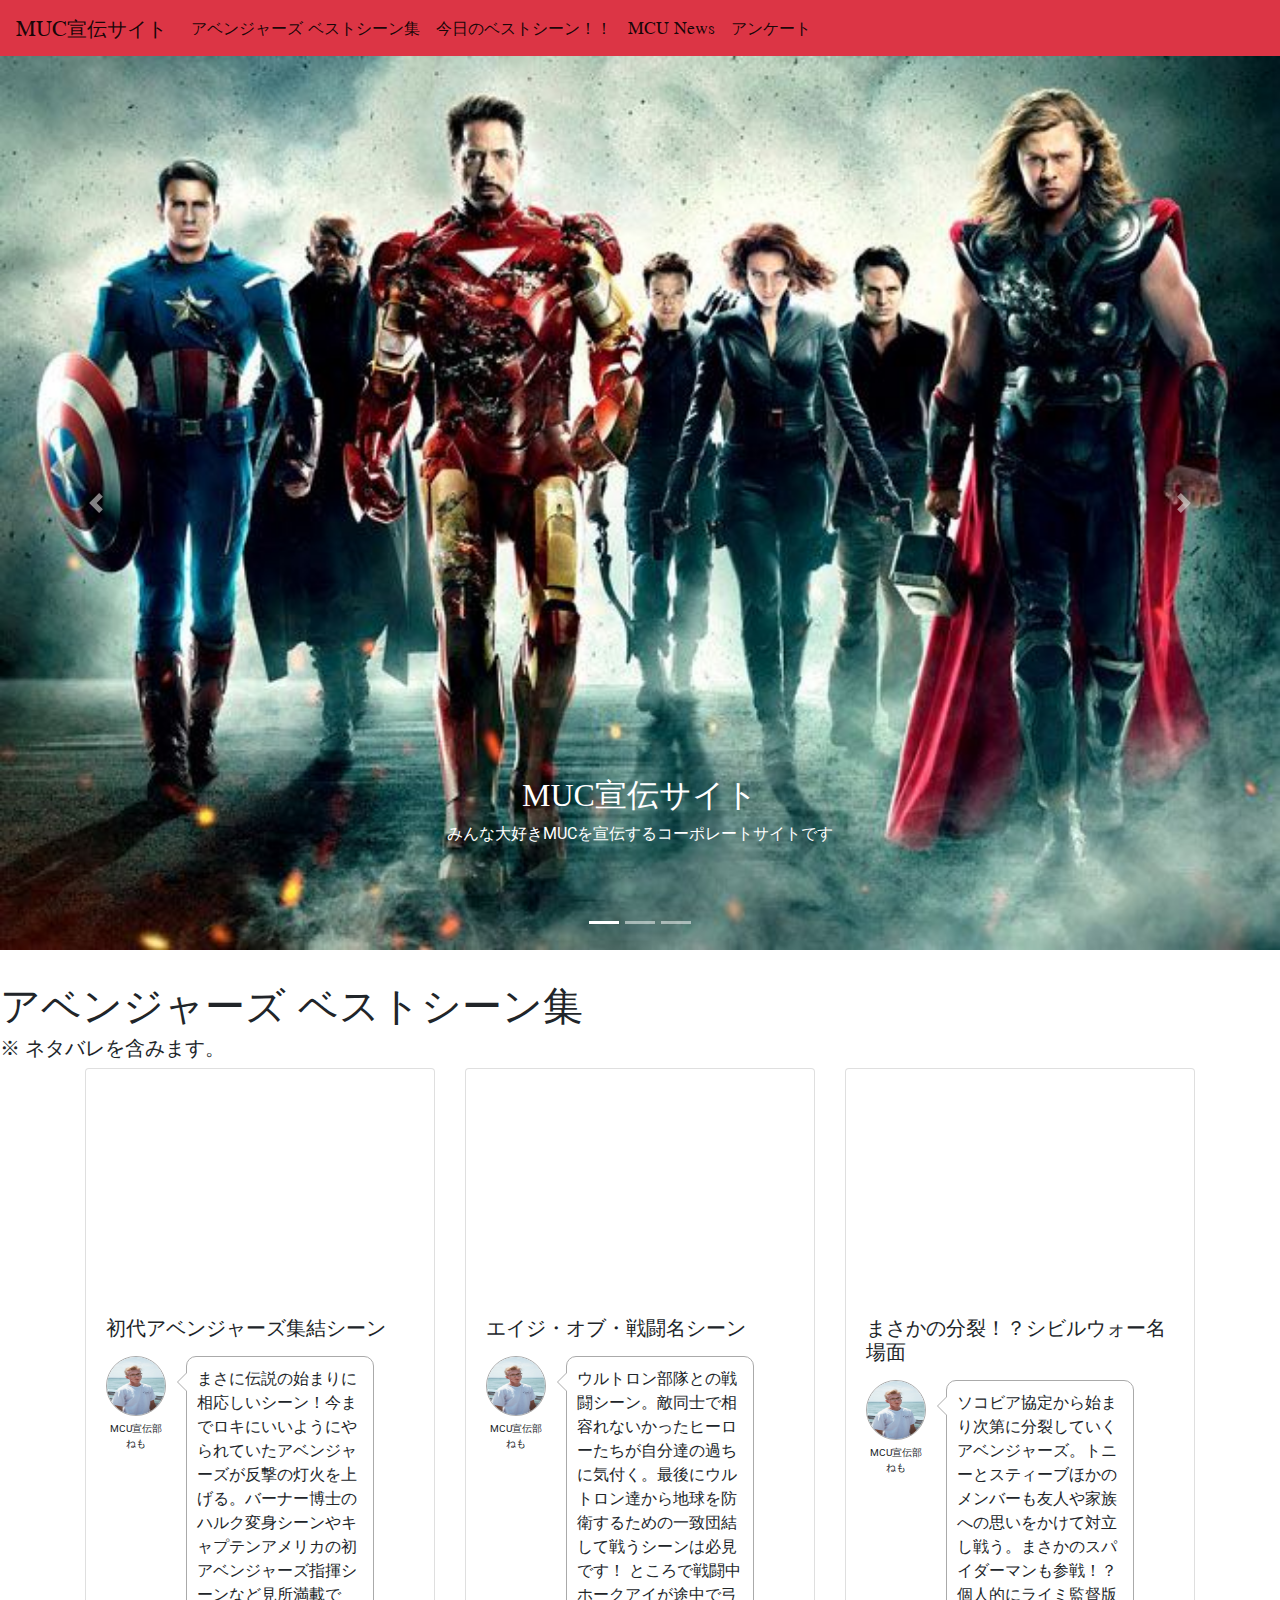
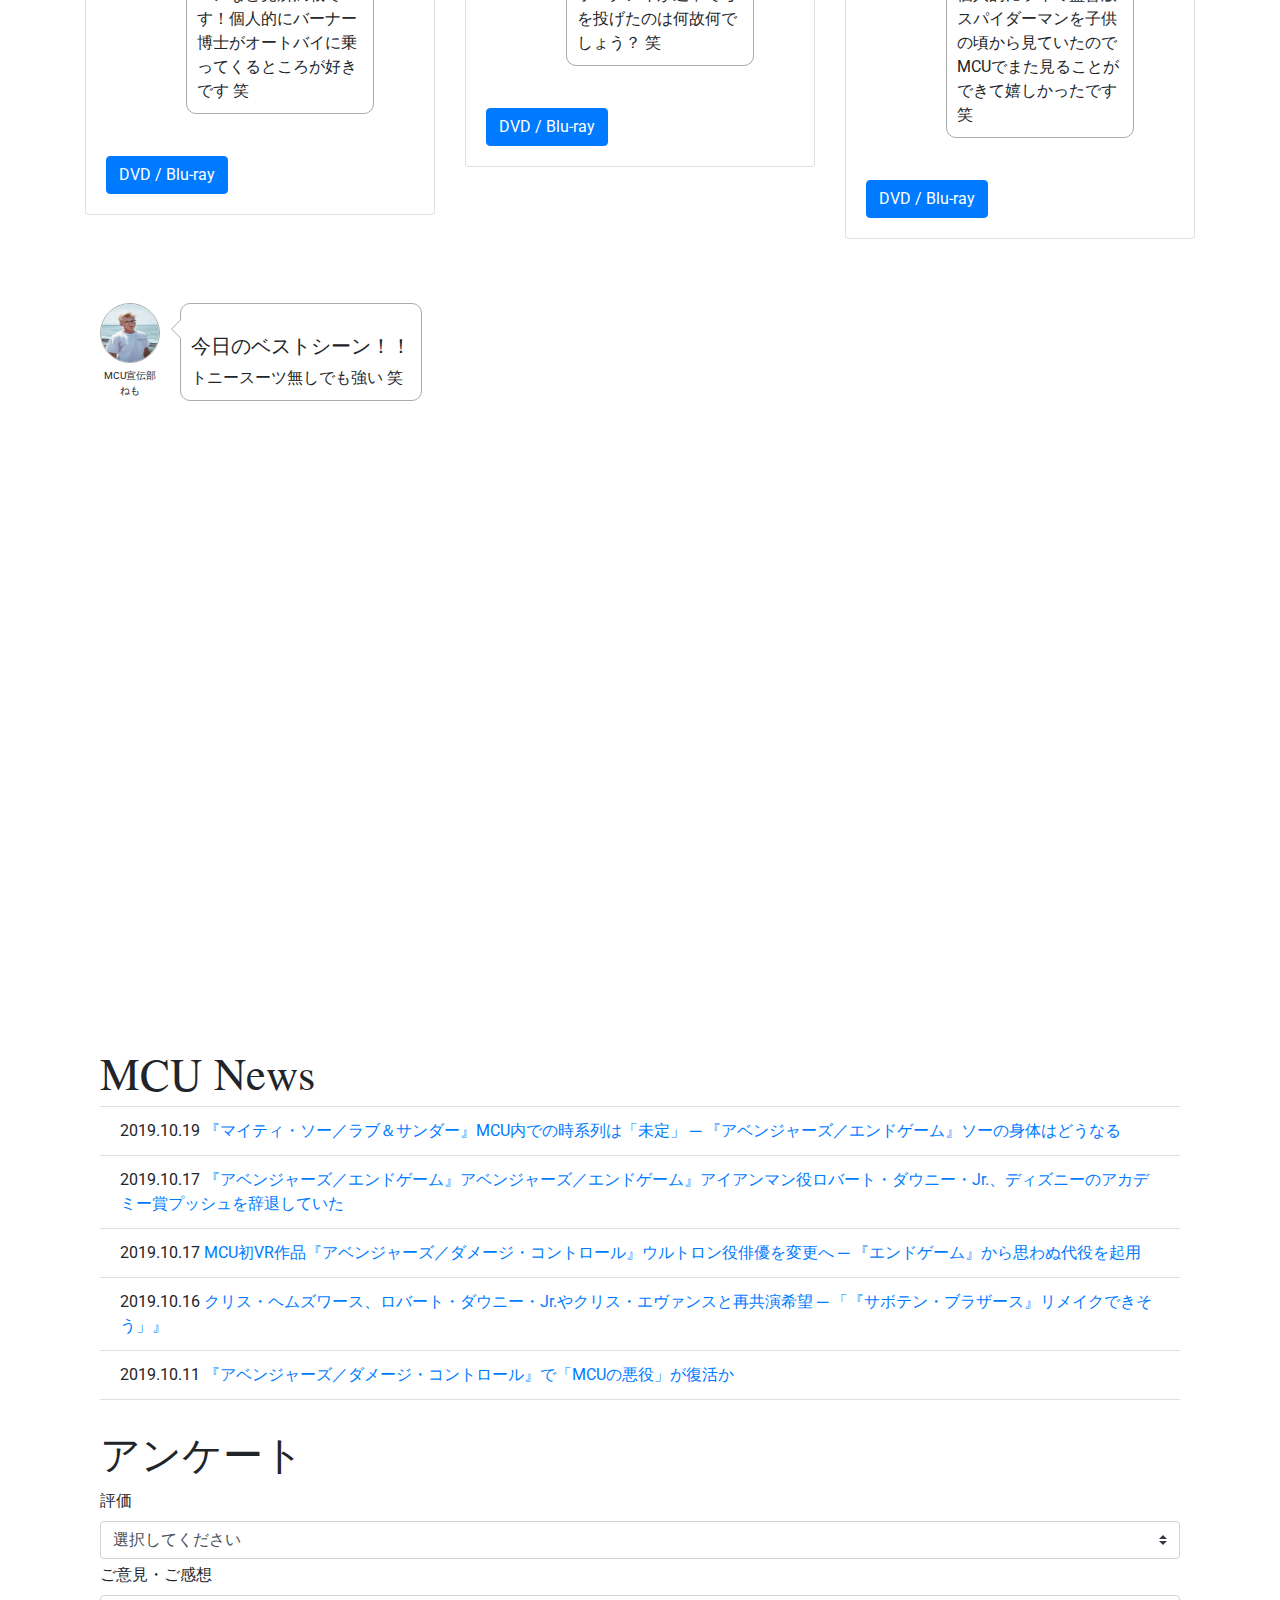
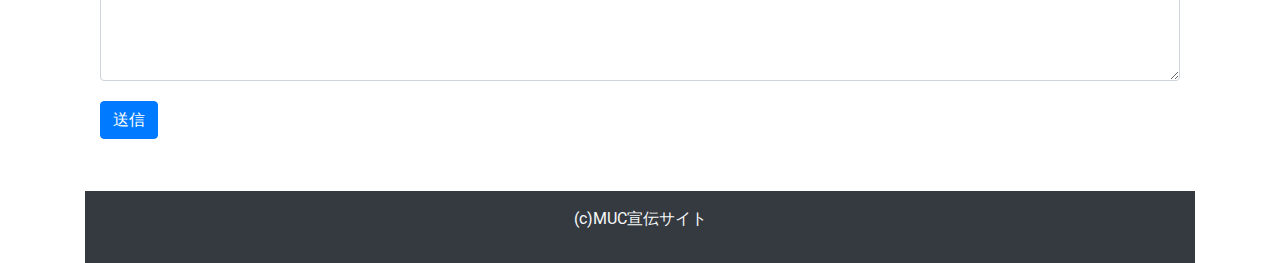
<file: bootstrap2/index.html>
<!doctype html>
<html lang="ja">
  <head>
    <!-- Required meta tags -->
    <meta charset="utf-8">
    <meta name="viewport" content="width=device-width, initial-scale=1, shrink-to-fit=no">
    <link href="https://fonts.googleapis.com/css?family=Roboto&display=swap" rel="stylesheet">
    <!-- Bootstrap CSS -->
    <link rel="stylesheet" href="assets/css/bootstrap.min.css">
    <link rel="stylesheet" href="assets/css/customstyle.css">
    <!-- google-font -->
    <link href="https://fonts.googleapis.com/css?family=Jomolhari&display=swap" rel="stylesheet">

  </head>
  <body>
  <nav class="navbar navbar-expand-lg navbar-light bg-danger">
    <a class="navbar-brand" href="#">MUC宣伝サイト</a>
    <button class="navbar-toggler" type="button" data-toggle="collapse" data-target="#navbarSupportedContent" aria-controls="navbarSupportedContent" aria-expanded="false" aria-label="Toggle navigation">
      <span class="navbar-toggler-icon"></span>
    </button>

    <div class="collapse navbar-collapse" id="navbarSupportedContent">
      <ul class="navbar-nav mr-auto">
        <li class="nav-item active">
          <a class="nav-link" href="#a">アベンジャーズ  ベストシーン集 <span class="sr-only">(current)</span></a>
        </li>
        <li class="nav-item active">
            <a class="nav-link" href="#a2">今日のベストシーン！！<span class="sr-only">(current)</span></a>
        </li>
        <li class="nav-item active">
              <a class="nav-link" href="#a3">MCU News<span class="sr-only">(current)</span></a>
        </li>
        <li class="nav-item active">
              <a class="nav-link" href="#a4">アンケート<span class="sr-only">(current)</span></a>
        </li>
      </ul>
    </div>
  </nav>
    <!-- Main visual -->

    <!-- move -->
<div class="bd-example">
  <div id="carouselExampleCaptions" class="carousel slide" data-ride="carousel">
    <ol class="carousel-indicators">
      <li data-target="#carouselExampleCaptions" data-slide-to="0" class="active"></li>
      <li data-target="#carouselExampleCaptions" data-slide-to="1"></li>
      <li data-target="#carouselExampleCaptions" data-slide-to="2"></li>
    </ol>
    <div class="carousel-inner">
      <div class="carousel-item active">
        <img src="assets/img/a6.jpg" class="d-block w-100 " alt="...">
        <div class="carousel-caption m-lg-5">
          <h1 class="top-title ">MUC宣伝サイト</h1>
          <p>みんな大好きMUCを宣伝するコーポレートサイトです</p>
        </div>
      </div>
      <div class="carousel-item">
        <img src="assets/img/a.jpg" class="d-block w-100  " alt="...">

        <a href="https://marvel.disney.co.jp/movie/avengers-endgame/shoplinks.html">
        <img src="assets/img/endgame.png" class="d-block profile1  " alt="..." >
        </a>

        <div class="carousel-caption d-block d-md-block mb-5">
          <h1 class="top-title">全世界歴代興収1位！</h1>
          <p>これが、正義。
              世界中が、ヒーローたちの“誇り”に涙した──</p>
          <p>MovieNEX好評発売中＆デジタル配信中！</p>
        </div>
      </div>
      <div class="carousel-item">
        <img src="assets/img/a1.jpeg" class="d-block w-100" alt="...">
        <div class="carousel-caption d-block d-md-block mb-5">

          <a href="../bootstrap2/index2.html" class="href">
          <button type="button" class="btn btn-info mb-5">おみくじ</button>
          </a>
          <h1 class="top-title">MUC宣伝サイトおみくじ</h1>


          <p>おみくじを引いて今日のMCUヒーローの名言を聞こう！！</p>
        </div>
      </div>
    </div>
    <a class="carousel-control-prev" href="#carouselExampleCaptions" role="button" data-slide="prev">
      <span class="carousel-control-prev-icon" aria-hidden="true"></span>
      <span class="sr-only">Previous</span>
    </a>
    <a class="carousel-control-next" href="#carouselExampleCaptions" role="button" data-slide="next">
      <span class="carousel-control-next-icon" aria-hidden="true"></span>
      <span class="sr-only">Next</span>
    </a>
  </div>
</div>

<h1 class="title"id=a>アベンジャーズ  ベストシーン集</h1>
<h5>※ ネタバレを含みます。</h5>
    <div class="container mt-1">
      <div class="row">
        <div class="col-md-4 mb-3">
          <div class="card">
            <div class="container mt-5">
                <div class="iframe-wrapper">
                    <iframe width="560" height="315" src="https://www.youtube.com/embed/GkQ64CVkMSA" frameborder="0" allow="accelerometer; autoplay; encrypted-media; gyroscope; picture-in-picture" allowfullscreen></iframe>
                </div>
              </div>
            <div class="card-body">
            <h5 class="card-title">初代アベンジャーズ集結シーン</h5>
            <p class="card-text">
                <div class="balloon">
                    <figure class="balloon-image-left">
                      <img src="assets/img/ore.jpeg" class="profile img-responsive" alt="画像名">
                    <figcaption class="balloon-image-description">
                        <div>MCU宣伝部</div>
                        <div>ねも</div>
                    </figcaption>
                    </figure>
                    <div class="balloon-text-right">
                      <p>
                        まさに伝説の始まりに相応しいシーン！今までロキにいいようにやられていたアベンジャーズが反撃の灯火を上げる。バーナー博士のハルク変身シーンやキャプテンアメリカの初アベンジャーズ指揮シーンなど見所満載です！個人的にバーナー博士がオートバイに乗ってくるところが好きです 笑
                      </p>
                    </div>
                   </div>
            </p>
            <a href="https://www.disney.co.jp/studio/marvel/1148.html?ex_cmp=MVJ" class="btn btn-primary">DVD / Blu-ray</a>
            </div>
          </div>
        </div>
                <!-- /.col-md-4 -->
        <div class="col-md-4 mb-3">
          <div class="card">
            <div class="container mt-5">
                <div class="iframe-wrapper">
                    <iframe width="560" height="315" src="https://www.youtube.com/embed/N3_v964mODo" frameborder="0" allow="accelerometer; autoplay; encrypted-media; gyroscope; picture-in-picture" allowfullscreen></iframe>
                </div>
              </div>
            <div class="card-body">
            <h5 class="card-title">エイジ・オブ・戦闘名シーン</h5>
            <p class="card-text">
                <div class="balloon">
                    <figure class="balloon-image-left">
                      <img src="assets/img/ore.jpeg" class="profile img-responsive" alt="画像名">
                    <figcaption class="balloon-image-description">
                        <div>MCU宣伝部</div>
                        <div>ねも</div>
                    </figcaption>
                    </figure>
                    <div class="balloon-text-right">
                      <p>
                        ウルトロン部隊との戦闘シーン。敵同士で相容れないかったヒーローたちが自分達の過ちに気付く。最後にウルトロン達から地球を防衛するための一致団結して戦うシーンは必見です！
                        ところで戦闘中ホークアイが途中で弓を投げたのは何故何でしょう？ 笑
                      </p>
                    </div>
                   </div>
            </p>
            <a href="https://marvel.disney.co.jp/movie/avengers.html" class="btn btn-primary">DVD / Blu-ray</a>
            </div>
          </div>
        </div>
                <!-- /.col-md-4 -->
            ​
        <div class="col-md-4 mb-3">
          <div class="card">
            <!-- <img src="assets/img/i.jpeg" alt="" class="card-img-top"> -->
            <div class="container mt-5">
                <div class="iframe-wrapper">
                    <iframe width="560" height="315" src="https://www.youtube.com/embed/Bt7CWbpYcr0" frameborder="0" allow="accelerometer; autoplay; encrypted-media; gyroscope; picture-in-picture" allowfullscreen></iframe>
                </div>
              </div>
            <div class="card-body">
            <h5 class="card-title">まさかの分裂！？シビルウォー名場面</h5>
            <p class="card-text">
                <div class="balloon">
                    <figure class="balloon-image-left">
                      <img src="assets/img/ore.jpeg" class="profile img-responsive" alt="画像名">
                    <figcaption class="balloon-image-description">
                        <div>MCU宣伝部</div>
                        <div>ねも</div>
                    </figcaption>
                    </figure>
                    <div class="balloon-text-right">
                      <p>
                        ソコビア協定から始まり次第に分裂していくアベンジャーズ。トニーとスティーブほかのメンバーも友人や家族への思いをかけて対立し戦う。まさかのスパイダーマンも参戦！？個人的にライミ監督版スパイダーマンを子供の頃から見ていたのでMCUでまた見ることができて嬉しかったです 笑
                      </p>
                    </div>
                   </div>
            </p>
            <a href="https://marvel.disney.co.jp/movie/civilwar.html" class="btn btn-primary">DVD / Blu-ray</a>
            </div>
          </div>
          <!-- /.col-md-4 -->
        </div>
      </div>
      <div class="container mt-5">
        <div class="balloon">
            <figure class="balloon-image-left">
              <img src="assets/img/ore.jpeg" class="profile img-responsive" alt="画像名">
            <figcaption class="balloon-image-description">
                <div>MCU宣伝部</div>
                <div>ねも</div>
            </figcaption>
            </figure>
            <div class="balloon-text-right" id=a2>
              <p>
                <h5 class="title2">今日のベストシーン！！</h5>
                <div>トニースーツ無しでも強い 笑</div>
              </p>
            </div>
          <div class="iframe-wrapper">
              <iframe width="560" height="315" src="https://www.youtube.com/embed/4L0wN9CkV2k" frameborder="0" allow="accelerometer; autoplay; encrypted-media; gyroscope; picture-in-picture" allowfullscreen></iframe>
          </div>
        </div>
    <form>
      <h1 class="title"id=a3>MCU News</h1>
        <ul class="list-group list-group-flush">
            <li class="list-group-item">2019.10.19 <a href="https://theriver.jp/thor4-timeline-tba/">『マイティ・ソー／ラブ＆サンダー』MCU内での時系列は「未定」 ─ 『アベンジャーズ／エンドゲーム』ソーの身体はどうなる</a></li>
            <li class="list-group-item">2019.10.17 <a href="https://theriver.jp/rdj-eg-oscar-comment/">『アベンジャーズ／エンドゲーム』アベンジャーズ／エンドゲーム』アイアンマン役ロバート・ダウニー・Jr.、ディズニーのアカデミー賞プッシュを辞退していた</a></li>
            <li class="list-group-item">2019.10.17 <a href="https://theriver.jp/avengers-dc-ultron-recast/">MCU初VR作品『アベンジャーズ／ダメージ・コントロール』ウルトロン役俳優を変更へ ─ 『エンドゲーム』から思わぬ代役を起用</a></li>
            <li class="list-group-item">2019.10.16 <a href="https://theriver.jp/hem-wants-reunit-rdj-evans/">クリス・ヘムズワース、ロバート・ダウニー・Jr.やクリス・エヴァンスと再共演希望 ─ 「『サボテン・ブラザース』リメイクできそう」』</a></li>
            <li class="list-group-item">2019.10.11 <a href="https://front-row.jp/_ct/17309917">『アベンジャーズ／ダメージ・コントロール』で「MCUの悪役」が復活か</a></li>
          </ul>
          <form class="form-inline">
            <h1 class="title"id=a4>アンケート</h1>
              <label class="my-1 mr-2" for="inlineFormCustomSelectPref">評価</label>
              <select class="custom-select my-1 mr-sm-2" id="inlineFormCustomSelectPref">
                <option selected>選択してください</option>
                <option value="1">1.このサイトはMCUの面白さを伝えきれてない</option>
                <option value="2">2.まあまあMCUの面白さが伝わった</option>
                <option value="3">3.これからもこのサイトでMCUの面白さを伝えて欲しい</option>
              </select>

              <div class="form-group">
                  <label for="exampleFormControlTextarea1">ご意見・ご感想</label>
                  <textarea class="form-control" id="exampleFormControlTextarea1" rows="3"></textarea>
                </div>
              <button type="submit" class="btn btn-primary my-1">送信</button>
            </form>
    </div>
    <div class="bg-dark mt-5 py-3 text-light">
      <p class="text-center"><smal>(c)MUC宣伝サイト</smal></p>
    </div>
    <!-- Optional JavaScript -->
    <!-- jQuery first, then Popper.js, then Bootstrap JS -->
    <script src="https://code.jquery.com/jquery-3.3.1.slim.min.js" integrity="sha384-q8i/X+965DzO0rT7abK41JStQIAqVgRVzpbzo5smXKp4YfRvH+8abtTE1Pi6jizo" crossorigin="anonymous"></script>
    <script src="https://cdnjs.cloudflare.com/ajax/libs/popper.js/1.14.7/umd/popper.min.js" integrity="sha384-UO2eT0CpHqdSJQ6hJty5KVphtPhzWj9WO1clHTMGa3JDZwrnQq4sF86dIHNDz0W1" crossorigin="anonymous"></script>
    <script src="assets/js/bootstrap.min.js"></script>
  </body>
</html>
</file>
<file: bootstrap2/assets/css/customstyle.css>
@charset "utf-8";

.iframe-wrapper {
  position: relative;
  padding-top: 56.25%;
  height: 0;
  width: 100%;
  overflow: hidden;
}
.iframe-wrapper iframe{
  position: absolute;
  top: 0;
  left: 0;
  height: 100%;
  width: 100%;
}

body{
  font-family: 'Roboto', sans-serif;
}

.top-title{
  font-family:'Kaushan Script';
  font-size:200%;
  width: 100%;
  /* height: auto; */
}

.profile1{
  position: absolute;
  top: 5%;
  left: 60%;
  cursor: pointer;
  width: 30%;
  height: auto;
}

.img-responsive {
  width: 15%;
  height: auto;
}

.title {
  margin-top:30px;
  font-family: 'Jomolhari', serif;
}
.navbar {
  font-family: 'Jomolhari', serif;
}

/*--------------------
 吹き出しを作る
--------------------*/
.balloon {
  margin-bottom: 2em;
  position: relative;
  }
  .balloon:before,.balloon:after {
  clear: both;
  content: "";
  display: block;
  }
  .balloon figure {
  width: 60px;
  height: 60px;
  }
  .balloon-image-left {
  float: left;
  margin-right: 20px;
  }
  .balloon-image-right {
  float: right;
  margin-left: 20px;
  }
  .balloon figure img {
  width: 100%;
  height: 100%;
  border: 1px solid #aaa;
  border-radius: 50%;
  margin: 0;
  }
  .balloon-image-description {
  padding: 5px 0 0;
  font-size: 10px;
  text-align: center;
  }
  .balloon-text-right,.balloon-text-left {
  position: relative;
  padding: 10px;
  border: 1px solid;
  border-radius: 10px;
  max-width: -webkit-calc(100% - 120px);
  max-width: calc(100% - 120px);
  display: inline-block;
  }
  .balloon-text-right {
  border-color: #aaa;
  margin-bottom:10px;
  }
  .balloon-text-left {
  border-color: #aaa;
  }
  .balloon-text-right {
  float: left;
  }
  .balloon-text-left {
  float: right;
  }
  .balloon p {
  margin: 0 0 20px;
  }
  .balloon p:last-child {
  margin-bottom: 0;
  }
  /* 三角部分 */
  .balloon-text-right:before {
  position: absolute;
  content: '';
  border: 10px solid transparent;
  border-right: 10px solid #aaa;
  top: 15px;
  left: -20px;
  }
  .balloon-text-right:after {
  position: absolute;
  content: '';
  border: 10px solid transparent;
  border-right: 10px solid #fff;
  top: 15px;
  left: -19px;
  }
  .balloon-text-left:before {
  position: absolute;
  content: '';
  border: 10px solid transparent;
  border-left: 10px solid #aaa;
  top: 15px;
  right: -20px;
  }
  .balloon-text-left:after {
  position: absolute;
  content: '';
  border: 10px solid transparent;
  border-left: 10px solid #fff;
  top: 15px;
  right: -19px;
  }
</file>
